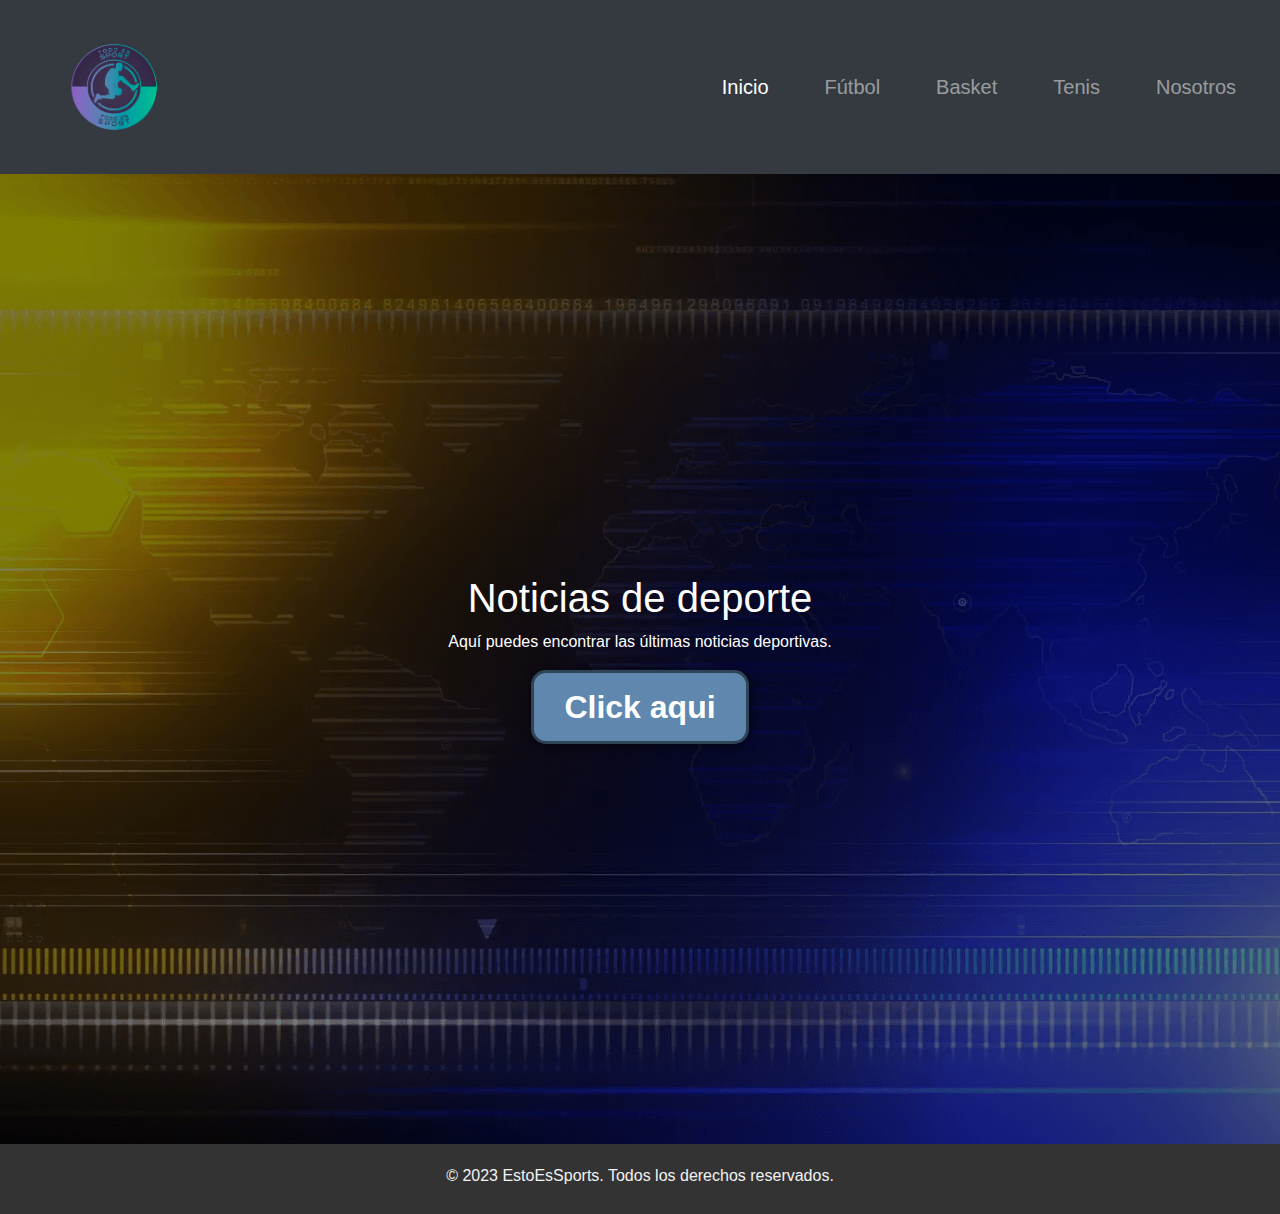
<file: index.html>
<!DOCTYPE html>
<html>
<head>
  <meta name="viewport" content="width=device-width, initial-scale=1.0">
  <meta charset="UTF-8">
  <meta http-equiv="X-UA-Compatible" content="IE=edge">
  <title>TodoEsSport</title>
  <link rel="stylesheet" href="https://maxcdn.bootstrapcdn.com/bootstrap/4.5.2/css/bootstrap.min.css">
  <link rel="stylesheet" href="/css/style.css">
  <link rel="preconnect" href="https://fonts.googleapis.com">
  <link rel="Icon" href="/images/Logo.png">
  <script src="https://cdnjs.cloudflare.com/ajax/libs/jquery/3.5.1/jquery.min.js"></script>
  <script src="https://maxcdn.bootstrapcdn.com/bootstrap/4.5.2/js/bootstrap.min.js"></script>
</head>
<body>
  <header>
  <nav class="navbar navbar-expand-lg navbar-dark bg-dark">
    <a href="/index.html"><img src="/images/Logo.png" alt="Logo"></a>
    <button class="navbar-toggler" type="button" data-toggle="collapse" data-target="#navbarNav" aria-controls="navbarNav" aria-expanded="false" aria-label="Toggle navigation">
      <span class="navbar-toggler-icon"></span>
    </button>
    <div class="collapse navbar-collapse" id="navbarNav">
      <ul class="navbar-nav ml-auto">
        <li class="nav-item active">
          <a class="nav-link" href="/index.html">Inicio</a>
        </li>
        <li class="nav-item">
          <a class="nav-link" href="/pages/futbol.html">Fútbol</a>
        </li>
        <li class="nav-item">
          <a class="nav-link" href="/pages/basket.html">Basket</a>
        </li>
        <li class="nav-item">
          <a class="nav-link" href="/pages/tenis.html">Tenis</a>
        </li>
        <li class="nav-item">
          <a class="nav-link" href="/pages/nosotros.html">Nosotros</a>
        </li>
      </ul>
    </div>
  </nav>
</header>
  <div class="container-xxl">
    <h1>Noticias de deporte</h1>
    <p>Aquí puedes encontrar las últimas noticias deportivas.</p>
    <a href="/pages/futbol.html"><button>Click aqui</button></a>
  </div>

  <footer>
    <div class="cfooter">
      <p>&copy; 2023 EstoEsSports. Todos los derechos reservados.</p>
    </div>
  </footer>

</body>
</html>
</file>
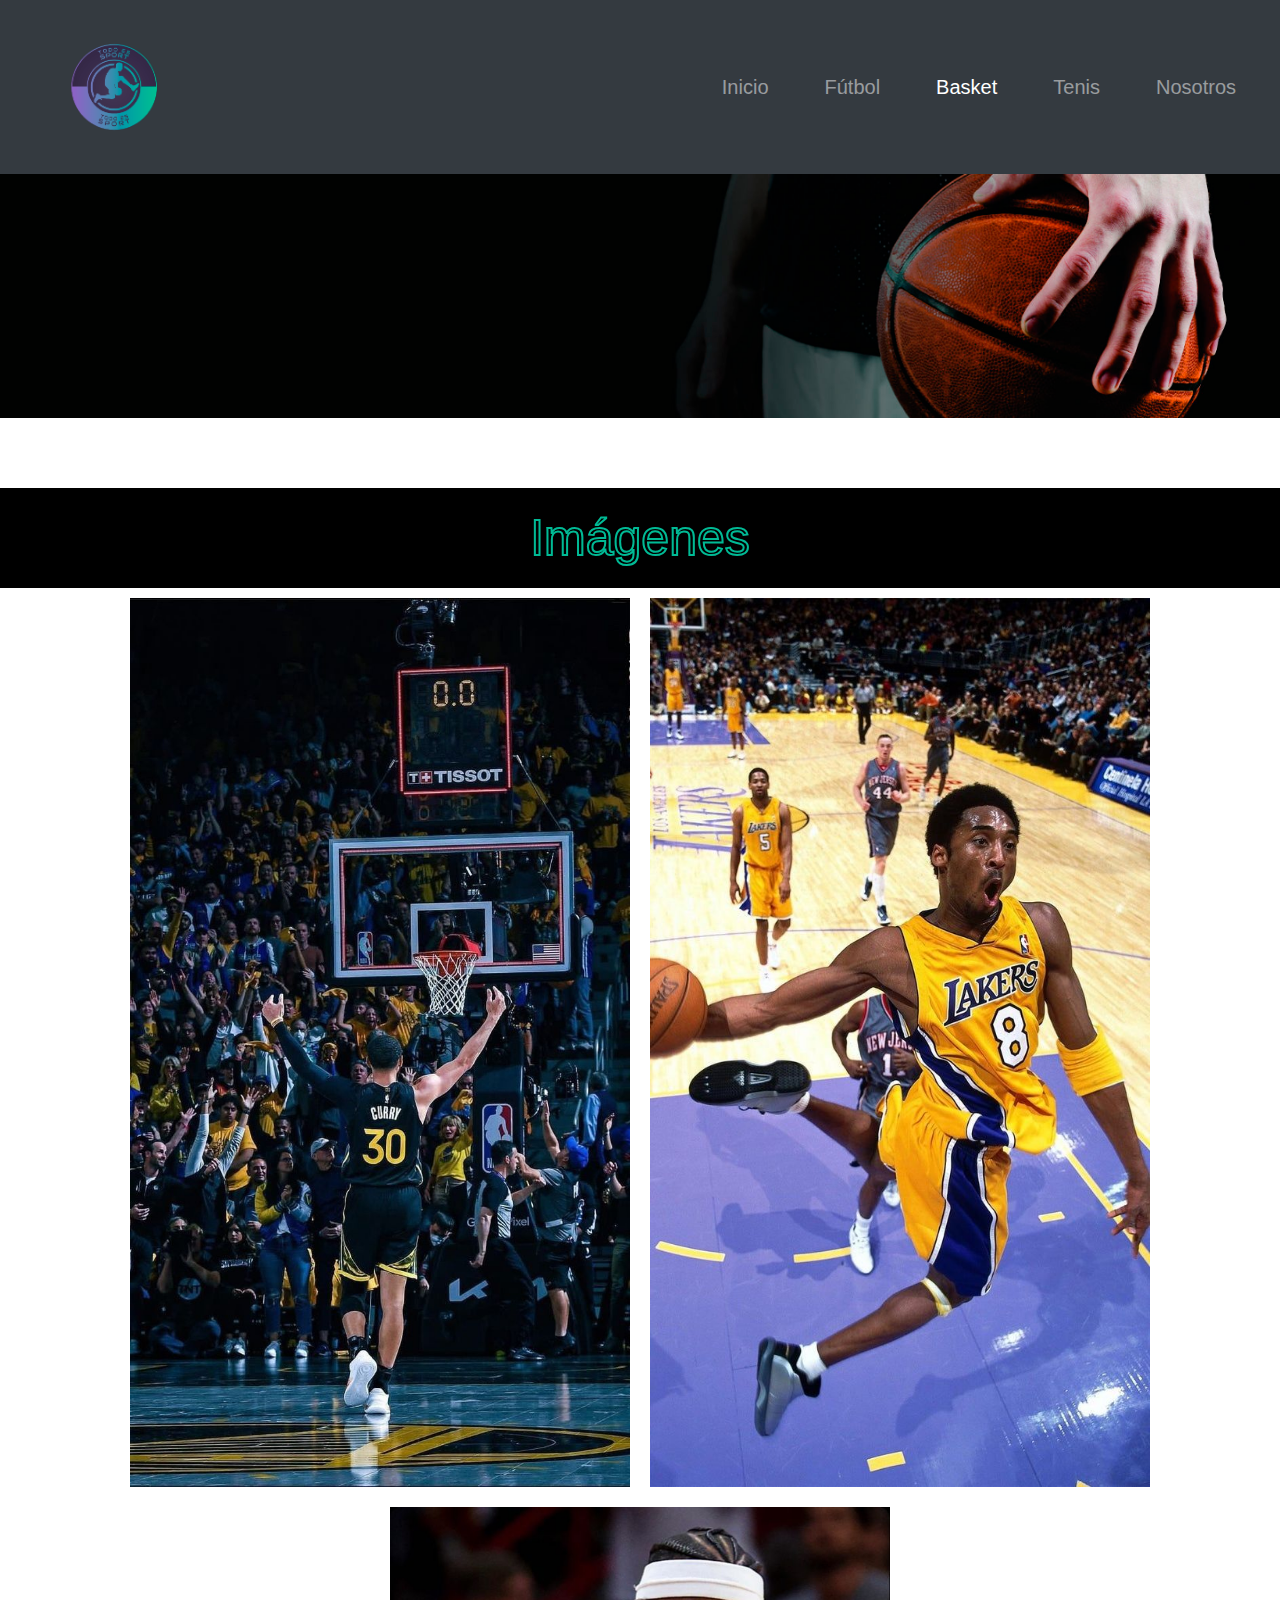
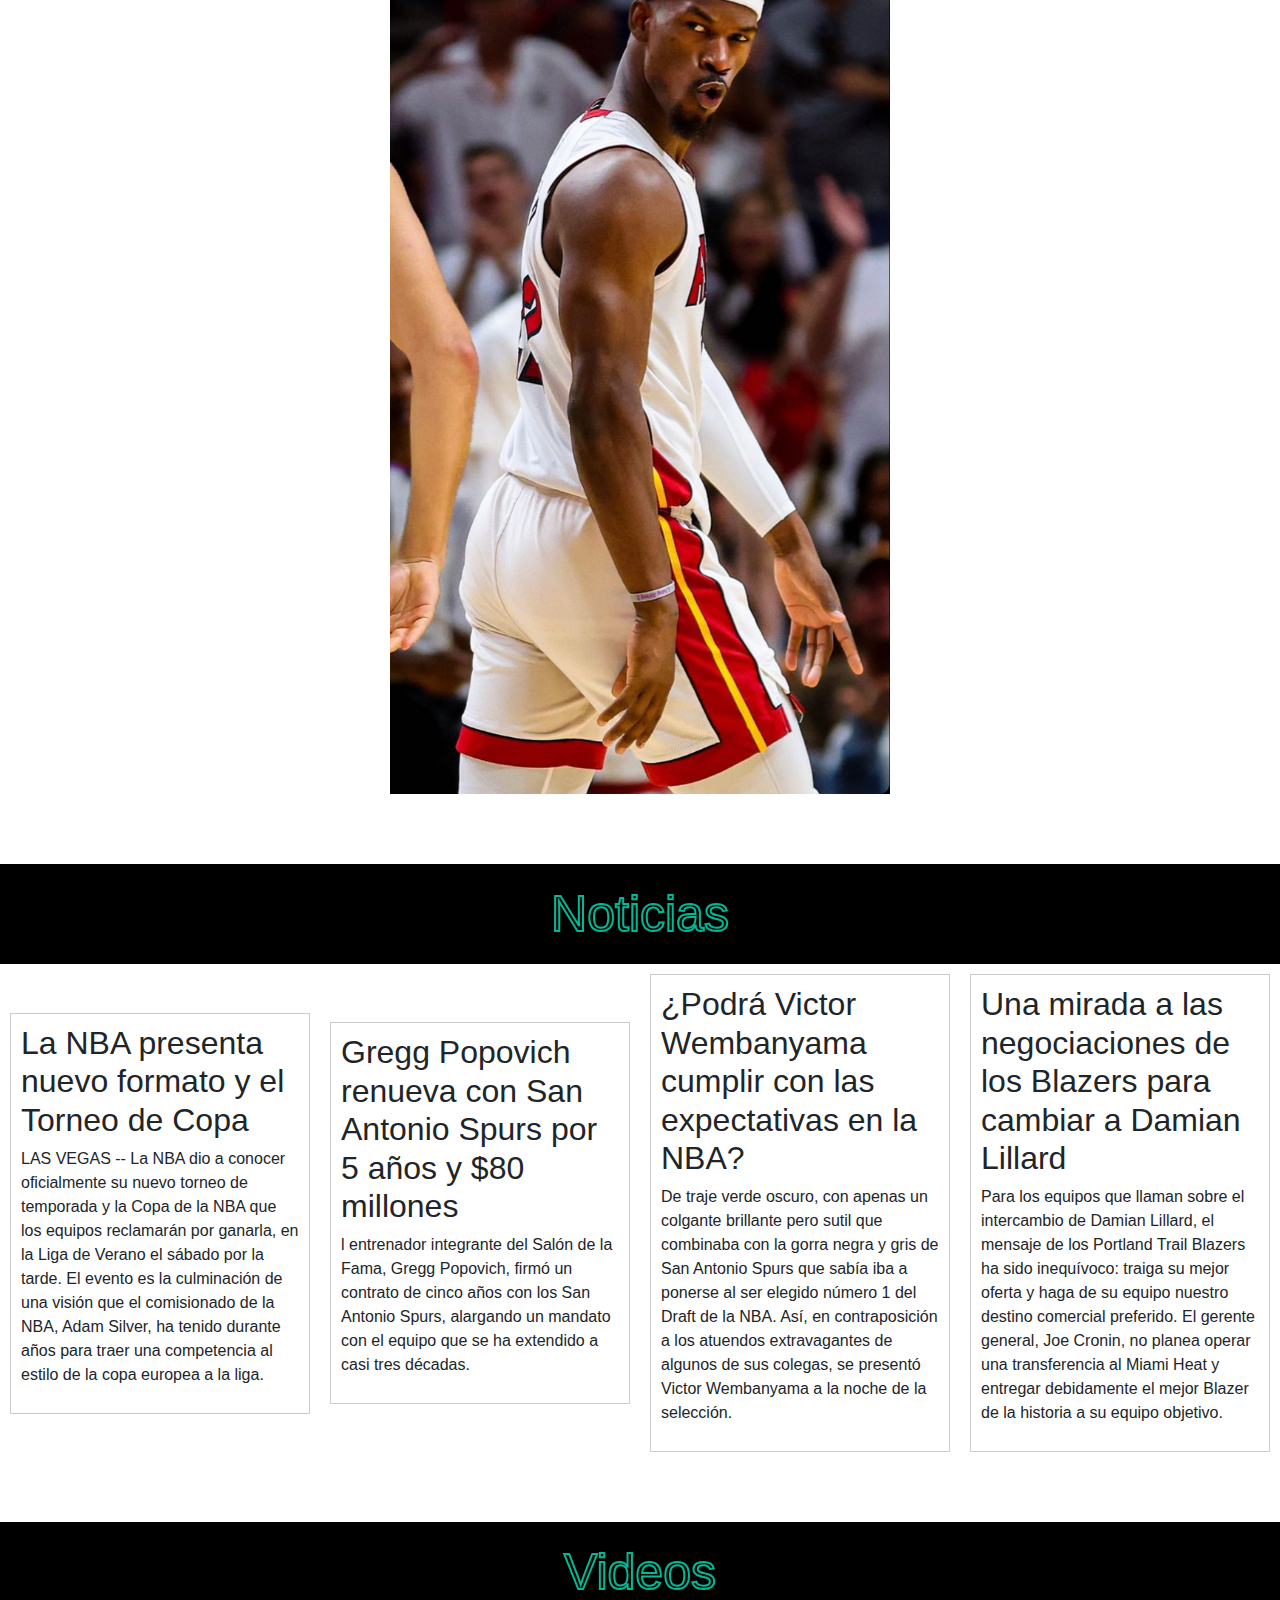
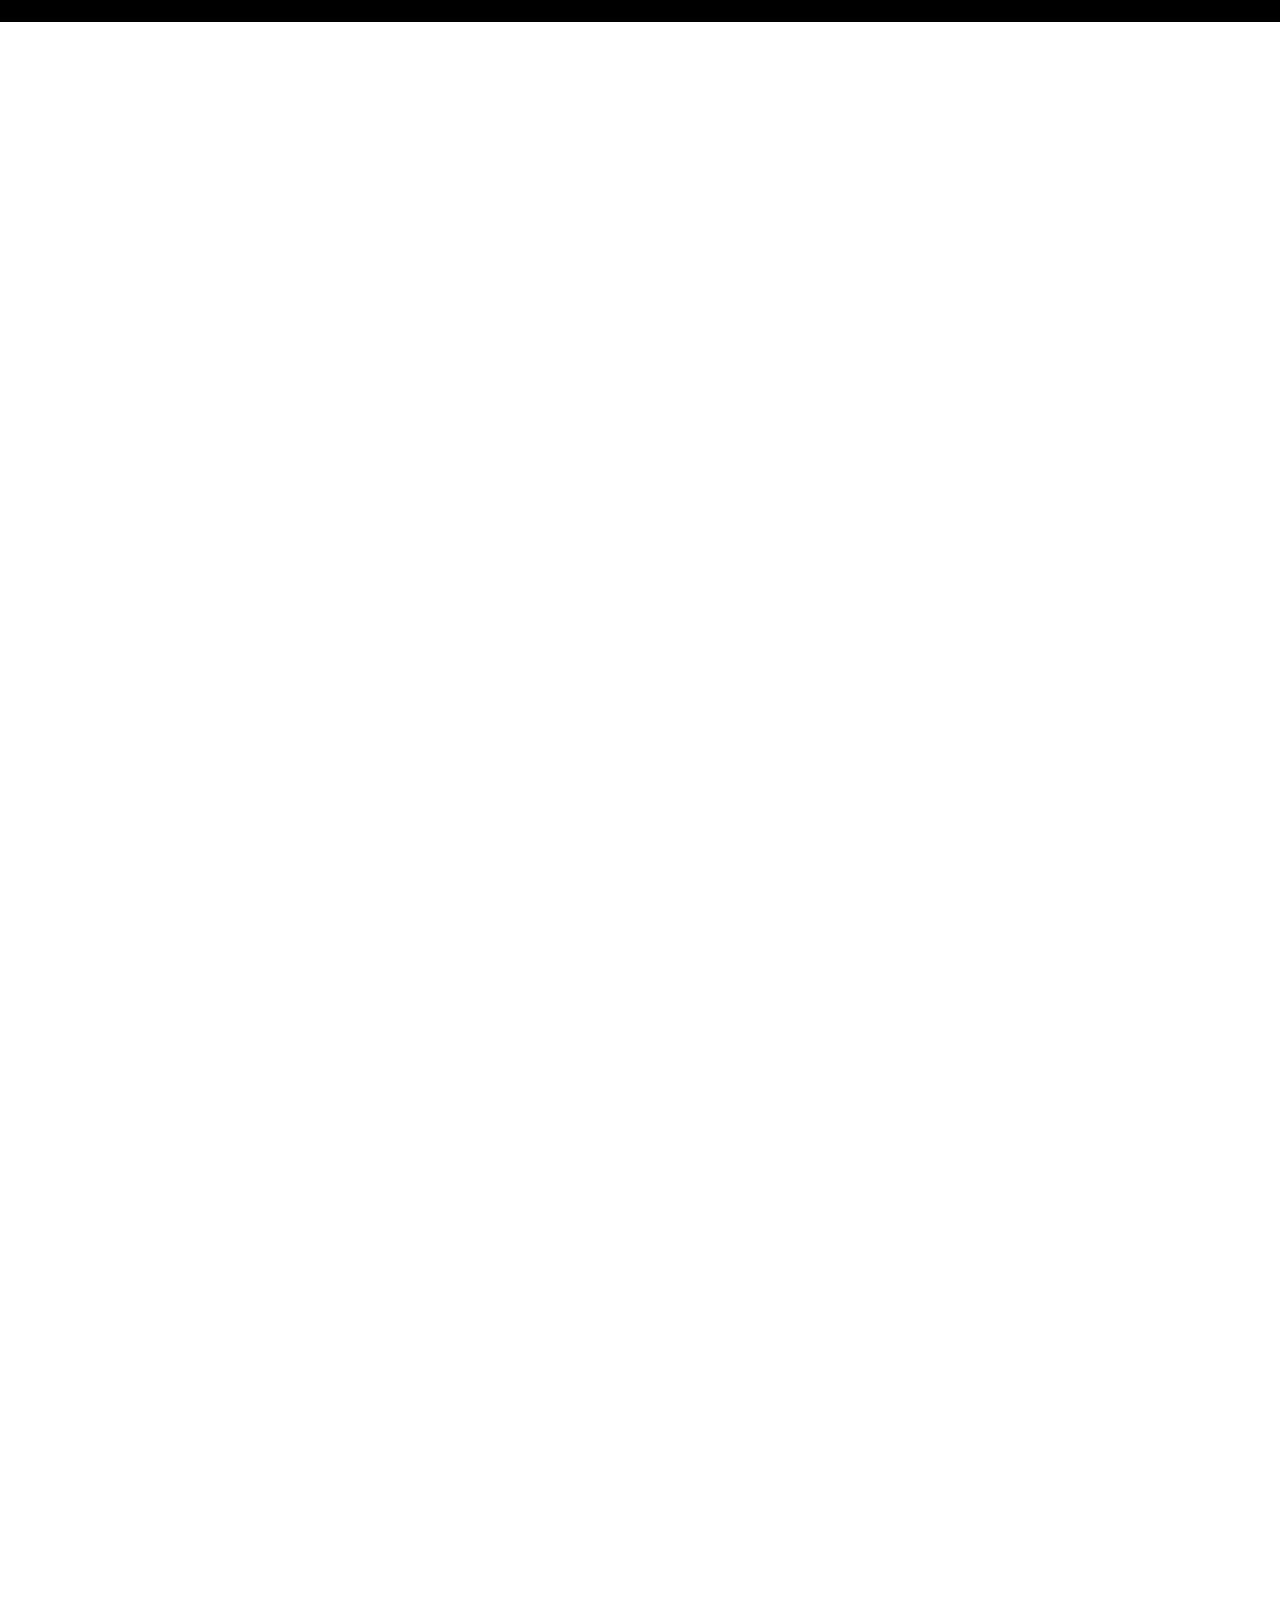
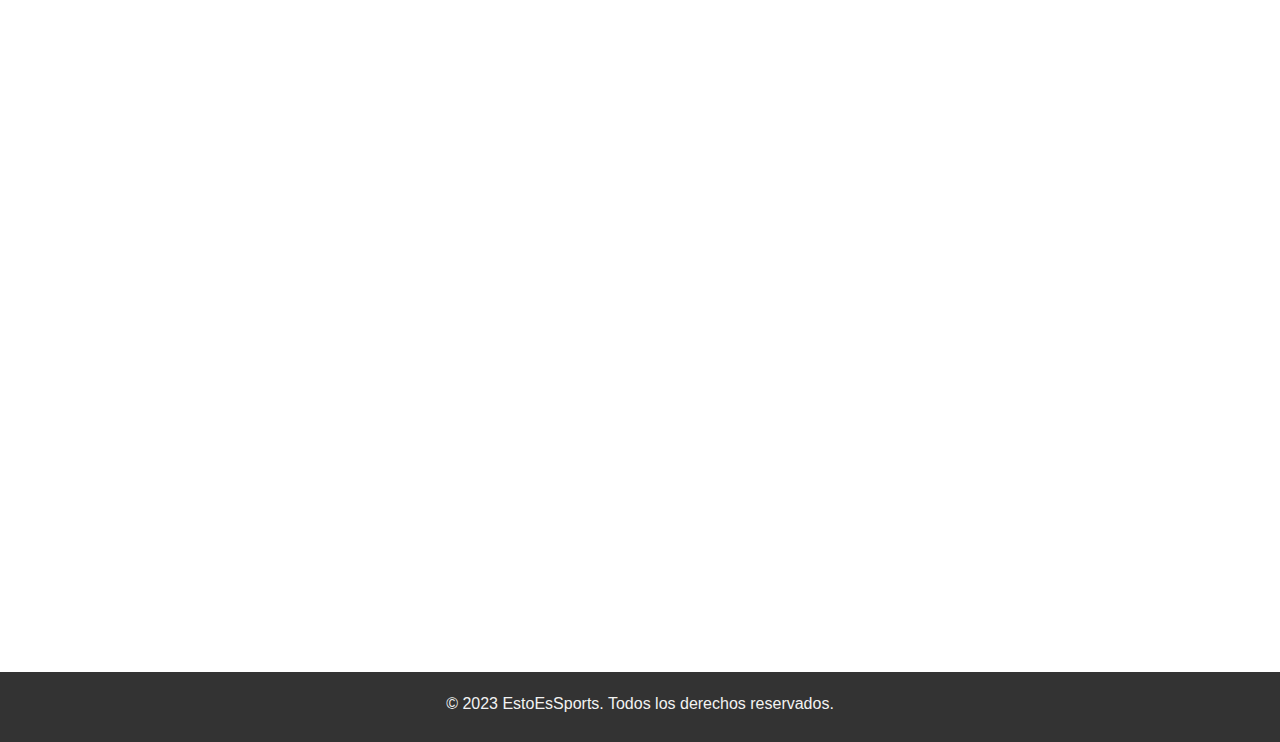
<file: pages/basket.html>
<!DOCTYPE html>
<html>
<head>
  <meta name="viewport" content="width=device-width, initial-scale=1.0">
  <meta charset="UTF-8">
  <meta http-equiv="X-UA-Compatible" content="IE=edge">
  <title>TodoEsSport</title>
  <link rel="stylesheet" href="https://maxcdn.bootstrapcdn.com/bootstrap/4.5.2/css/bootstrap.min.css">
  <link rel="stylesheet" href="/css/style.css">
  <link rel="preconnect" href="https://fonts.googleapis.com">
  <link rel="Icon" href="/images/Logo.png">
  <script src="https://cdnjs.cloudflare.com/ajax/libs/jquery/3.5.1/jquery.min.js"></script>
  <script src="https://maxcdn.bootstrapcdn.com/bootstrap/4.5.2/js/bootstrap.min.js"></script>
</head>
<body>
  <header></header>
  <nav class="navbar navbar-expand-lg navbar-dark bg-dark">
    <a href="/index.html"><img src="/images/Logo.png" alt="Logo"></a>
    <button class="navbar-toggler" type="button" data-toggle="collapse" data-target="#navbarNav" aria-controls="navbarNav" aria-expanded="false" aria-label="Toggle navigation">
      <span class="navbar-toggler-icon"></span>
    </button>
    <div class="collapse navbar-collapse" id="navbarNav">
      <ul class="navbar-nav ml-auto">
        <li class="nav-item">
          <a class="nav-link" href="/index.html">Inicio</a>
        </li>
        <li class="nav-item">
          <a class="nav-link" href="/pages/futbol.html">Fútbol</a>
        </li>
        <li class="nav-item active">
          <a class="nav-link" href="/pages/basket.html">Basket</a>
        </li>
        <li class="nav-item">
          <a class="nav-link" href="/pages/tenis.html">Tenis</a>
        </li>
        <li class="nav-item">
          <a class="nav-link" href="/pages/nosotros.html">Nosotros</a>
        </li>
      </ul>
    </div>
  </nav>
</header>

<div class="basketbackground">
    <img src="/images/FondoBasket.png" alt="basketbackground">
</div>

  <section class="section">
    <h1 class="basketh2">Imágenes</h1>

    <div class="section-item">

      <div class="imagebasquet">
          <img src="/images/Curry.jpeg" alt="Imagen 1">
          <div class="titulobasket"><h1>Stephen Curry</h1></div>

        </div>

        <div class="imagebasquet">
          <img src="/images/koby.jpeg" alt="Imagen 2">
          <div class="titulobasket"><h1>Kobe Bryant</h1></div>

        </div>

        <div class="imagebasquet">  
          <img src="/images/jimmy.jpeg" alt="Imagen 3">
          <div class="titulobasket"><h1>Jimmy Butler</h1></div>

        </div>

    </div>
  </section>

  <section class="section">
    <h1 class="basketh2">Noticias</h1>
    <div class="section-item">
      <div class="news-article">
        <h2>La NBA presenta nuevo formato y el Torneo de Copa</h2>
        <p>LAS VEGAS -- La NBA dio a conocer oficialmente su nuevo torneo de temporada y la Copa de la NBA que los equipos reclamarán por ganarla, en la Liga de Verano el sábado por la tarde. El evento es la culminación de una visión que el comisionado de la NBA, Adam Silver, ha tenido durante años para traer una competencia al estilo de la copa europea a la liga.</p>
      </div>
      <div class="news-article">
        <h2>Gregg Popovich renueva con San Antonio Spurs por 5 años y $80 millones</h2>
        <p>l entrenador integrante del Salón de la Fama, Gregg Popovich, firmó un contrato de cinco años con los San Antonio Spurs, alargando un mandato con el equipo que se ha extendido a casi tres décadas.</p>
      </div>
      <div class="news-article">
        <h2>¿Podrá Victor Wembanyama cumplir con las expectativas en la NBA?</h2>
        <p>De traje verde oscuro, con apenas un colgante brillante pero sutil que combinaba con la gorra negra y gris de San Antonio Spurs que sabía iba a ponerse al ser elegido número 1 del Draft de la NBA. Así, en contraposición a los atuendos extravagantes de algunos de sus colegas, se presentó Victor Wembanyama a la noche de la selección.</p>
      </div>
      <div class="news-article">
        <h2>Una mirada a las negociaciones de los Blazers para cambiar a Damian Lillard</h2>
        <p>Para los equipos que llaman sobre el intercambio de Damian Lillard, el mensaje de los Portland Trail Blazers ha sido inequívoco: traiga su mejor oferta y haga de su equipo nuestro destino comercial preferido. El gerente general, Joe Cronin, no planea operar una transferencia al Miami Heat y entregar debidamente el mejor Blazer de la historia a su equipo objetivo.</p>
      </div>
    </div>
  </section>

  <section class="section">
    <h1 class="basketh2">Videos</h1>
    <div class="section-item">
      <div class="video-container">
        <iframe width="560" height="315" src="https://www.youtube.com/embed/BFOk4d6-REU?autoplay=1&cotrols=0" title="YouTube video player" frameborder="0" 
        allow="accelerometer; autoplay; clipboard-write; encrypted-media; gyroscope; picture-in-picture; web-share" allowfullscreen></iframe>
      </div>
      <div class="video-container">
        <iframe width="560" height="315" src="https://www.youtube.com/embed/5JNr1O8QCZI" title="YouTube video player" frameborder="0" 
        allow="accelerometer; autoplay; clipboard-write; encrypted-media; gyroscope; picture-in-picture; web-share" allowfullscreen></iframe>
      </div>
      <div class="video-container">
        <iframe width="560" height="315" src="https://www.youtube.com/embed/Hgade7_mjHc" title="YouTube video player" frameborder="0" 
        allow="accelerometer; autoplay; clipboard-write; encrypted-media; gyroscope; picture-in-picture; web-share" allowfullscreen></iframe>
      </div>
    </div>
  </section>

<footer>
  <div class="cfooter">
    <p>&copy; 2023 EstoEsSports. Todos los derechos reservados.</p>
  </div>
</footer>
  
</body>
</html>
</file>
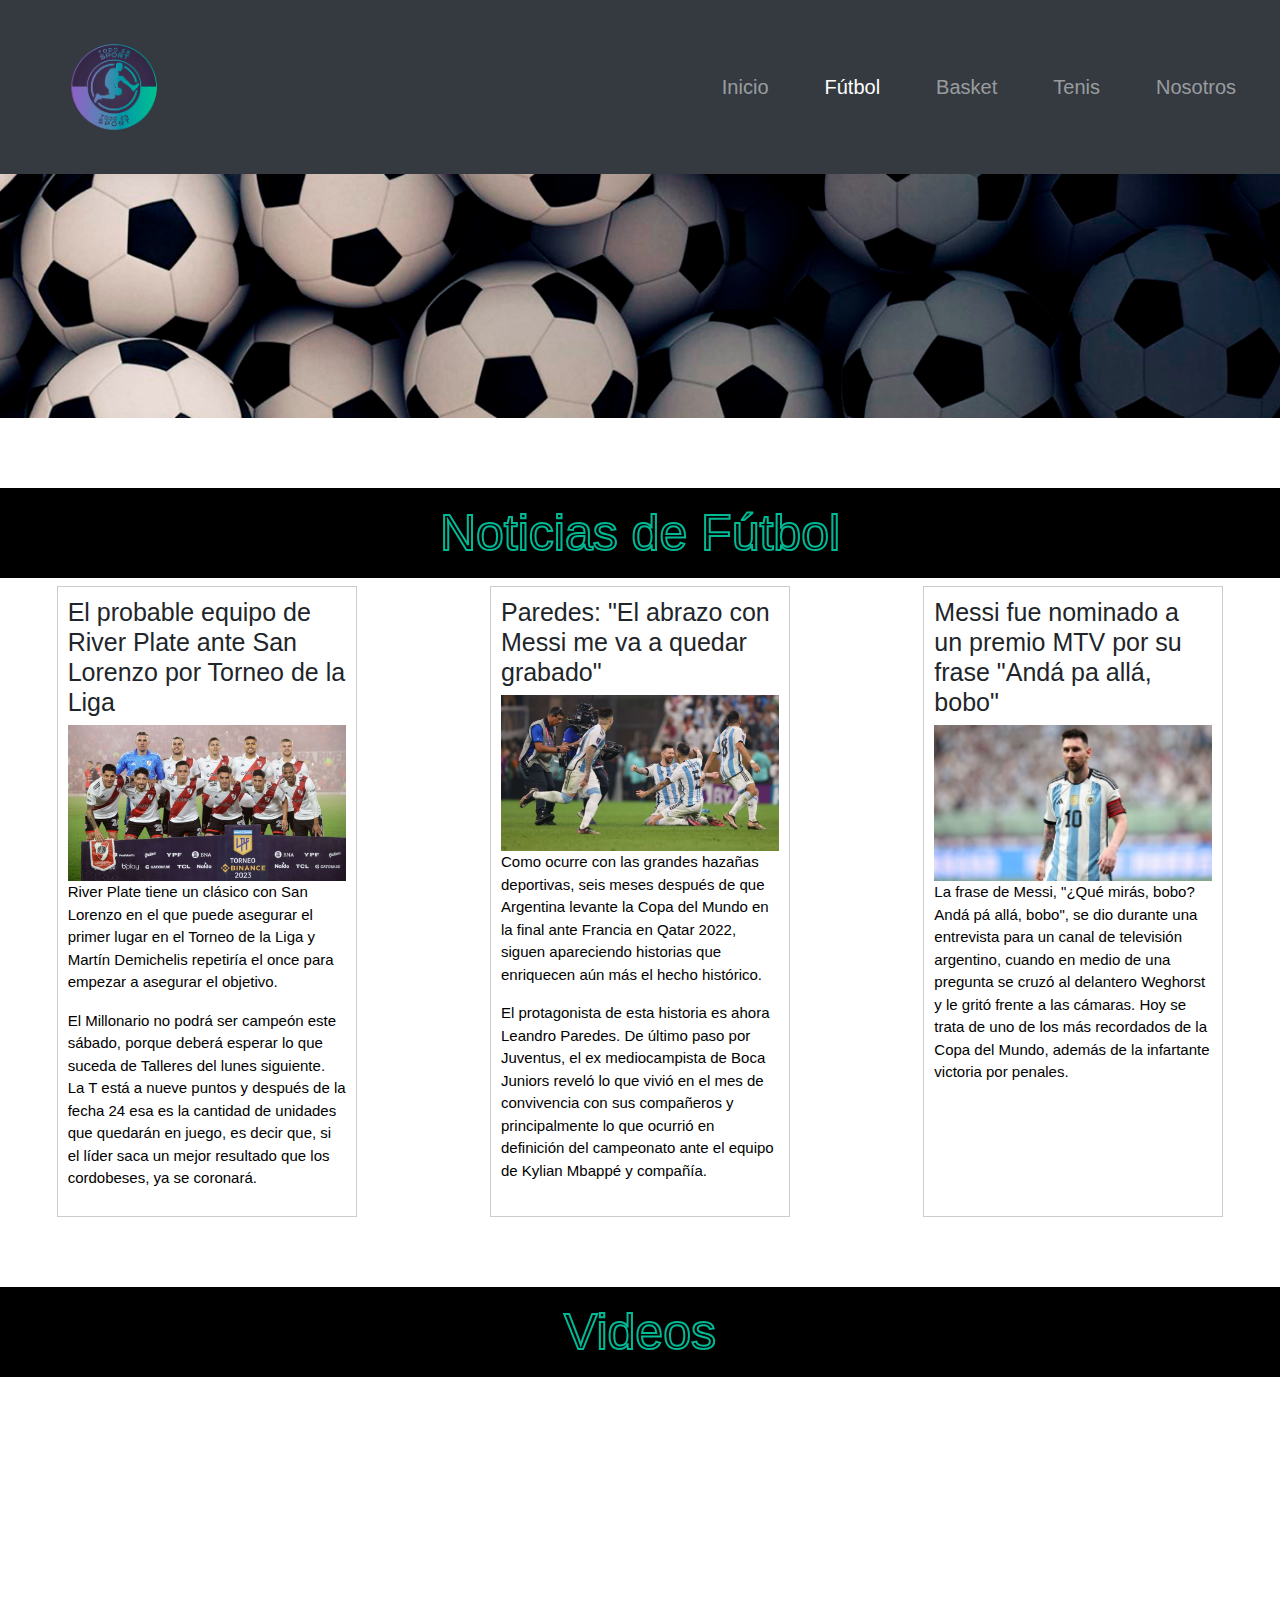
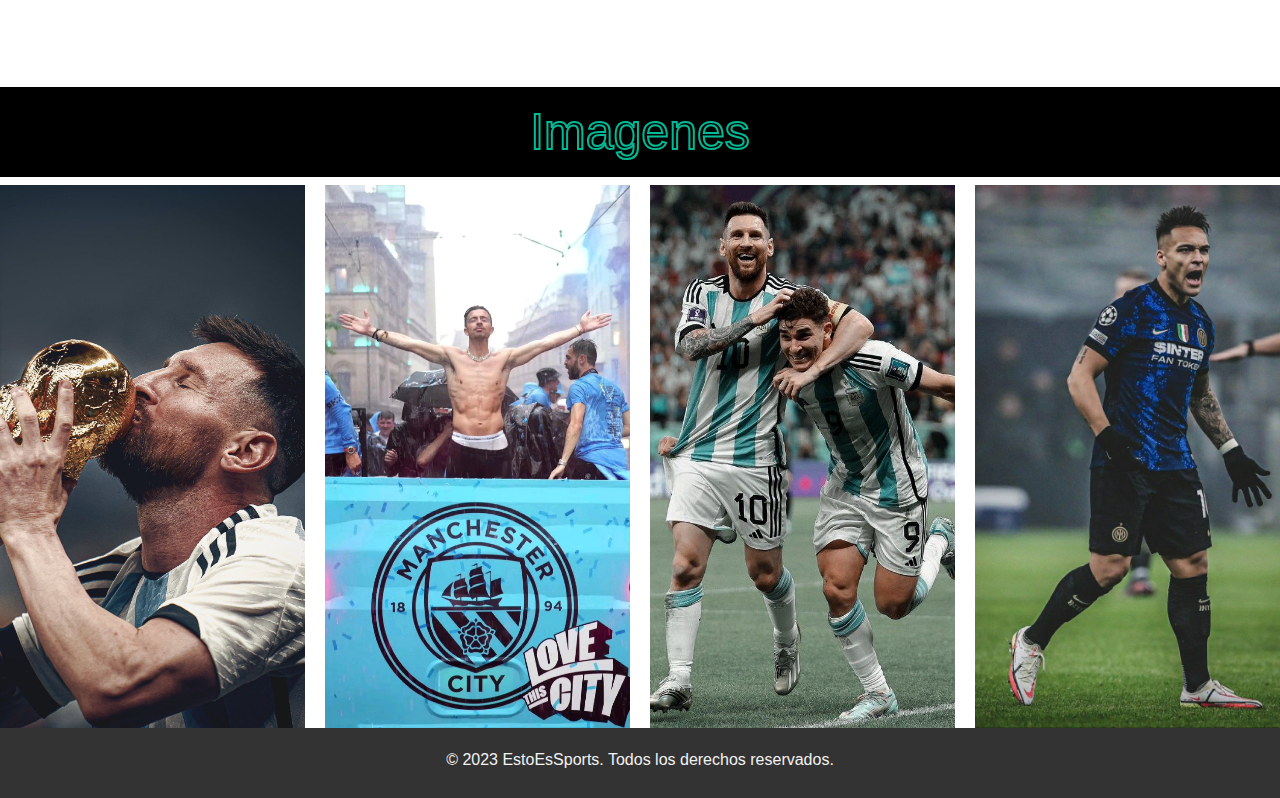
<file: pages/futbol.html>
<!DOCTYPE html>
<html>
<head>
  <meta name="viewport" content="width=device-width, initial-scale=1.0">
  <meta charset="UTF-8">
  <meta http-equiv="X-UA-Compatible" content="IE=edge">
  <title>TodoEsSport</title>
  <link rel="stylesheet" href="https://maxcdn.bootstrapcdn.com/bootstrap/4.5.2/css/bootstrap.min.css">
  <link rel="stylesheet" href="/css/style.css">
  <link rel="preconnect" href="https://fonts.googleapis.com">
  <link rel="Icon" href="/images/Logo.png">
  <script src="https://cdnjs.cloudflare.com/ajax/libs/jquery/3.5.1/jquery.min.js"></script>
  <script src="https://maxcdn.bootstrapcdn.com/bootstrap/4.5.2/js/bootstrap.min.js"></script>
</head>
<body>
  <header>
  <nav class="navbar navbar-expand-lg navbar-dark bg-dark">
    <a href="/index.html"><img src="/images/Logo.png" alt="Logo"></a>
    <button class="navbar-toggler" type="button" data-toggle="collapse" data-target="#navbarNav" aria-controls="navbarNav" aria-expanded="false" aria-label="Toggle navigation">
      <span class="navbar-toggler-icon"></span>
    </button>
    <div class="collapse navbar-collapse" id="navbarNav">
      <ul class="navbar-nav ml-auto">
        <li class="nav-item">
          <a class="nav-link" href="/index.html">Inicio</a>
        </li>
        <li class="nav-item active">
          <a class="nav-link" href="/pages/futbol.html">Fútbol</a>
        </li>
        <li class="nav-item">
          <a class="nav-link" href="/pages/basket.html">Basket</a>
        </li>
        <li class="nav-item">
          <a class="nav-link" href="/pages/tenis.html">Tenis</a>
        </li>
        <li class="nav-item">
          <a class="nav-link" href="/pages/nosotros.html">Nosotros</a>
        </li>
      </ul>
    </div>
  </nav>
  </header>

      <div class="futbolbackground">
        <img src="/images/fonfofutbol.png" alt="futbolbackground">
      </div>
        <h1 class="futbolh1">Noticias de Fútbol</h1>

        <section class="news-section">
          <article class="news-article">
            <h2>El probable equipo de River Plate ante San Lorenzo por Torneo de la Liga</h2>
            <img src="/images/noticiafutbol-1.jpeg" alt="Imagen 1">
            <p>River Plate tiene un clásico con San Lorenzo en el que puede asegurar el primer lugar en el Torneo de la Liga y Martín Demichelis repetiría el once para empezar a asegurar el objetivo.</p>
            <p>El Millonario no podrá ser campeón este sábado, porque deberá esperar lo que suceda de Talleres del lunes siguiente. La T está a nueve puntos y después de la fecha 24 esa es la cantidad de unidades que quedarán en juego, es decir que, si el líder saca un mejor resultado que los cordobeses, ya se coronará.</p>
          </article>
      
          <article class="news-article">
            <h2>Paredes: "El abrazo con Messi me va a quedar grabado"</h2>
            <img src="/images/noticiafutbol-2.jpeg" alt="Imagen 2">
            <p>Como ocurre con las grandes hazañas deportivas, seis meses después de que Argentina levante la Copa del Mundo en la final ante Francia en Qatar 2022, siguen apareciendo historias que enriquecen aún más el hecho histórico.</p>
            <p>El protagonista de esta historia es ahora Leandro Paredes. De último paso por Juventus, el ex mediocampista de Boca Juniors reveló lo que vivió en el mes de convivencia con sus compañeros y principalmente lo que ocurrió en definición del campeonato ante el equipo de Kylian Mbappé y compañía.</p>
          </article>
      
          <article class="news-article">
            <h2>Messi fue nominado a un premio MTV por su frase "Andá pa allá, bobo"</h2>
            <img src="/images/noticiafutbol-3.jpeg" alt="Imagen 3">
            <p>La frase de Messi, "¿Qué mirás, bobo? Andá pá allá, bobo", se dio durante una entrevista para un canal de televisión argentino, cuando en medio de una pregunta se cruzó al delantero Weghorst y le gritó frente a las cámaras. Hoy se trata de uno de los más recordados de la Copa del Mundo, además de la infartante victoria por penales.</p>
          </article>
        </section>
      
        <h1 class="futbolh1">Videos</h1>

        <section class="videos-section">
          <div class="video">
            <iframe width="560" height="315" src="https://www.youtube.com/embed/RW75cGvO5xY?autoplay=1&mute=1&controls=0" title="YouTube video player" frameborder="0" 
            allow="accelerometer; autoplay; clipboard-write; encrypted-media; gyroscope; picture-in-picture; web-share" allowfullscreen></iframe>
          </div>
      
          <div class="video">
            <iframe width="560" height="315" src="https://www.youtube.com/embed/4vkbimizUYs?autoplay=1&mute=1&controls=0" title="YouTube video player" frameborder="0" 
            allow="accelerometer; autoplay; clipboard-write; encrypted-media; gyroscope; picture-in-picture; web-share" allowfullscreen></iframe>
          </div>
      
          <div class="video">
            <iframe width="560" height="315" src="https://www.youtube.com/embed/L2IByu4R22w?autoplay=1&mute=1&controls=0" title="YouTube video player" frameborder="0" 
            allow="accelerometer; autoplay; clipboard-write; encrypted-media; gyroscope; picture-in-picture; web-share" allowfullscreen></iframe>
          </div>
        </section>

        <h1 class="futbolh1">Imagenes</h1>
      
        <section class="images-section">
          <img src="/images/messi.jpeg" alt="Imagen 4">
          <img src="/images/Jack Grealish.jpeg" alt="Imagen 5">
          <img src="/images/Julian Alvarez.jpeg" alt="Imagen 6">
          <img src="/images/Lautaro Martinez.jpeg" alt="Imagen 7">
        </section>

        <footer>
          <div class="cfooter">
            <p>&copy; 2023 EstoEsSports. Todos los derechos reservados.</p>
          </div>
        </footer>
          
  </body>
</html>
</file>
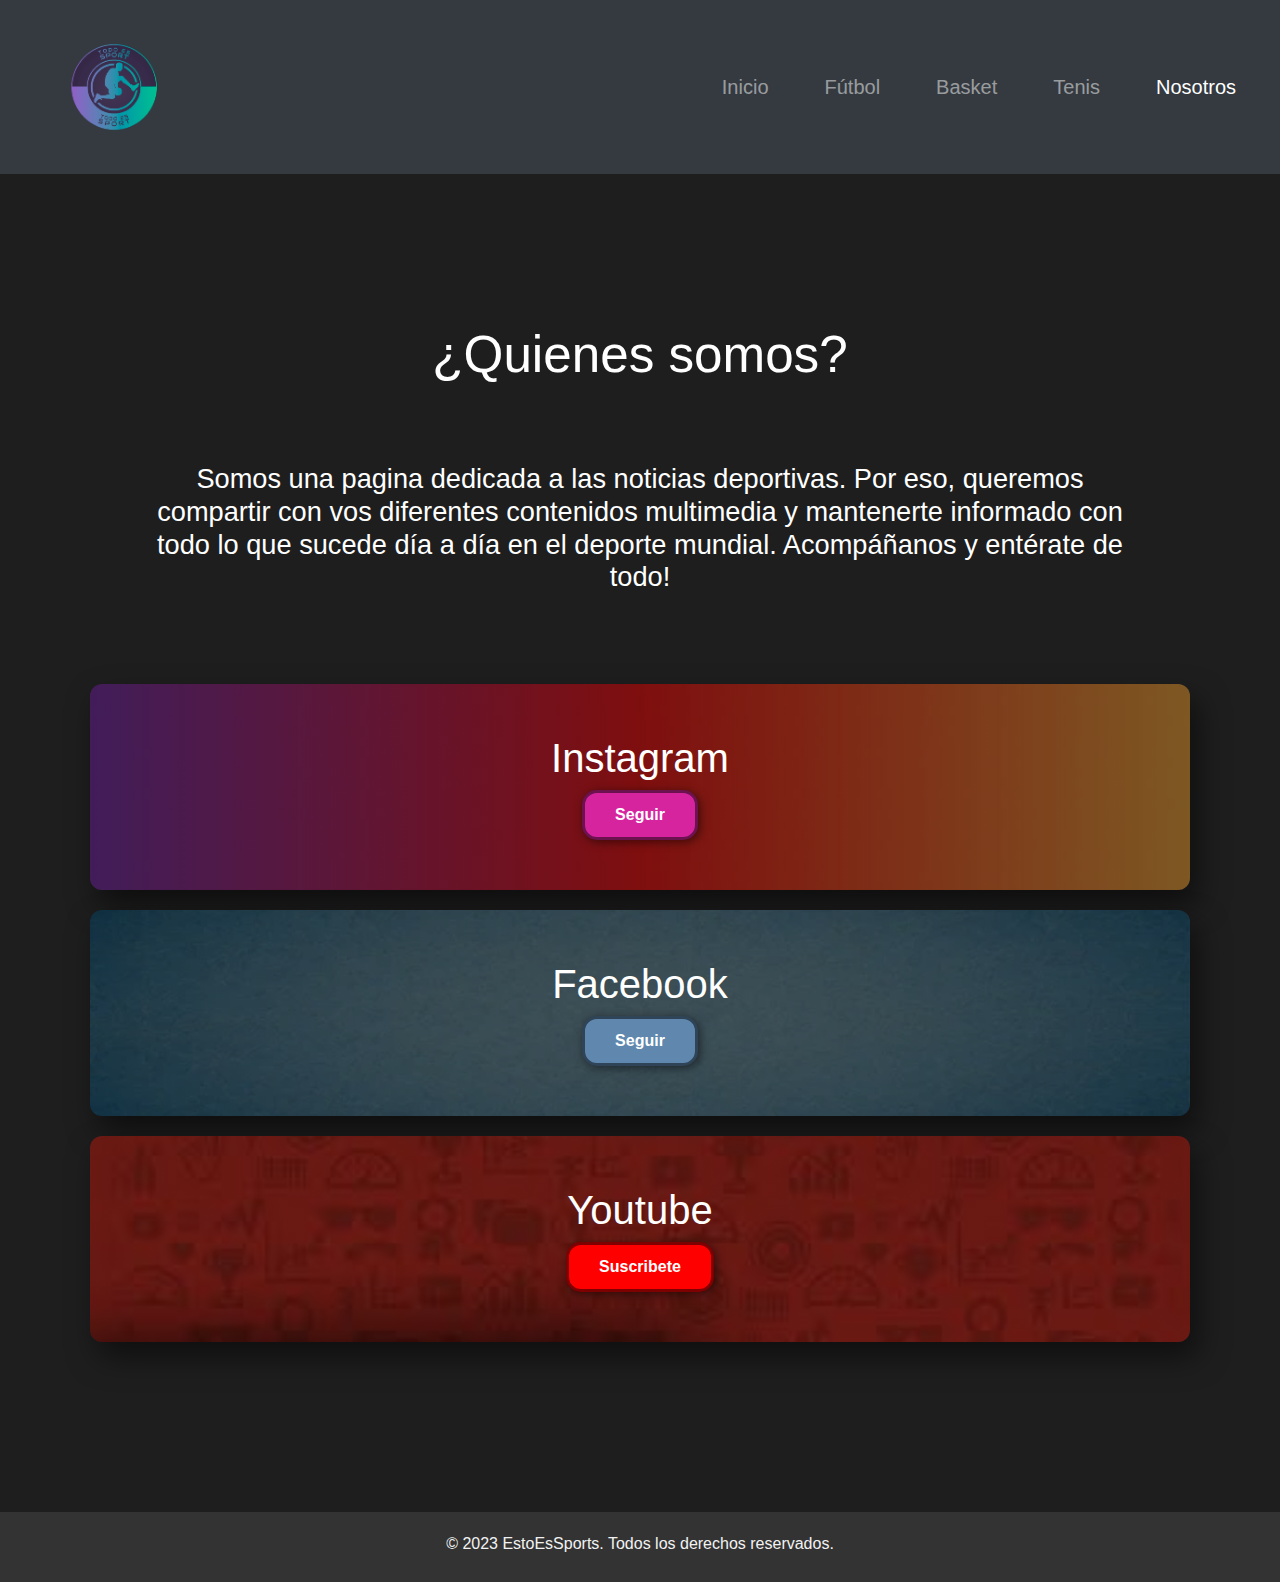
<file: pages/nosotros.html>
<!DOCTYPE html>
<html>
<head>
  <meta name="viewport" content="width=device-width, initial-scale=1.0">
  <meta charset="UTF-8">
  <meta http-equiv="X-UA-Compatible" content="IE=edge">
  <title>TodoEsSport</title>
  <link rel="stylesheet" href="https://maxcdn.bootstrapcdn.com/bootstrap/4.5.2/css/bootstrap.min.css">
  <link rel="stylesheet" href="/css/style.css">
  <link rel="preconnect" href="https://fonts.googleapis.com">
  <link rel="Icon" href="/images/Logo.png">
  <script src="https://cdnjs.cloudflare.com/ajax/libs/jquery/3.5.1/jquery.min.js"></script>
  <script src="https://maxcdn.bootstrapcdn.com/bootstrap/4.5.2/js/bootstrap.min.js"></script>
</head>
<body>
  <header></header>
  <nav class="navbar navbar-expand-lg navbar-dark bg-dark">
    <a href="/index.html"><img src="/images/Logo.png" alt="Logo"></a>
    <button class="navbar-toggler" type="button" data-toggle="collapse" data-target="#navbarNav" aria-controls="navbarNav" aria-expanded="false" aria-label="Toggle navigation">
      <span class="navbar-toggler-icon"></span>
    </button>
    <div class="collapse navbar-collapse" id="navbarNav">
      <ul class="navbar-nav ml-auto">
        <li class="nav-item">
          <a class="nav-link" href="/index.html">Inicio</a>
        </li>
        <li class="nav-item">
          <a class="nav-link" href="/pages/futbol.html">Fútbol</a>
        </li>
        <li class="nav-item">
          <a class="nav-link" href="/pages/basket.html">Basket</a>
        </li>
        <li class="nav-item">
          <a class="nav-link" href="/pages/tenis.html">Tenis</a>
        </li>
        <li class="nav-item active">
          <a class="nav-link" href="/pages/nosotros.html">Nosotros</a>
        </li>
      </ul>
    </div>
  </nav>
</header>

<section id="nosotros">
  <div class="container"> 
  <h2>¿Quienes somos?</h2>
  <h3>Somos una pagina dedicada a las noticias deportivas. Por eso, queremos compartir con vos diferentes contenidos multimedia y mantenerte informado con todo lo que sucede día a día en el deporte mundial. Acompáñanos y entérate de todo!</h3>
  <div class="nosotroscarta">
  <div class="carta">
          <h4>Instagram</h4>
          <p>Lorem ipsum dolor sit, amet consectetur adipisicing elit. Cupiditate consequuntur similique incidunt delectus unde beatae adipisci 
              velit quam illum est. Dolorum magnam blanditiis eveniet iste expedita hic facilis veritatis perspiciatis.
          </p>
          <button class="boton-insta">Seguir</button>
      </div>
       <div class="carta">
          <h4>Facebook</h4>
          <p>Lorem ipsum dolor sit, amet consectetur adipisicing elit. Cupiditate consequuntur similique incidunt delectus unde beatae adipisci 
              velit quam illum est. Dolorum magnam blanditiis eveniet iste expedita hic facilis veritatis perspiciatis.
          </p>
          <button class="boton-face">Seguir</button>
      </div>
      <div class="carta">
          <h4>Youtube</h4>
          <p>Lorem ipsum dolor sit, amet consectetur adipisicing elit. Cupiditate consequuntur similique incidunt delectus unde beatae adipisci
               velit quam illum est. Dolorum magnam blanditiis eveniet iste expedita hic facilis veritatis perspiciatis.
          </p>
          <button class="boton-you">Suscribete</button>
      </div>
  </div>
  </div>
</section>

<footer>
  <div class="cfooter">
    <p>&copy; 2023 EstoEsSports. Todos los derechos reservados.</p>
  </div>
</footer>
  
</body>
</html>
</file>
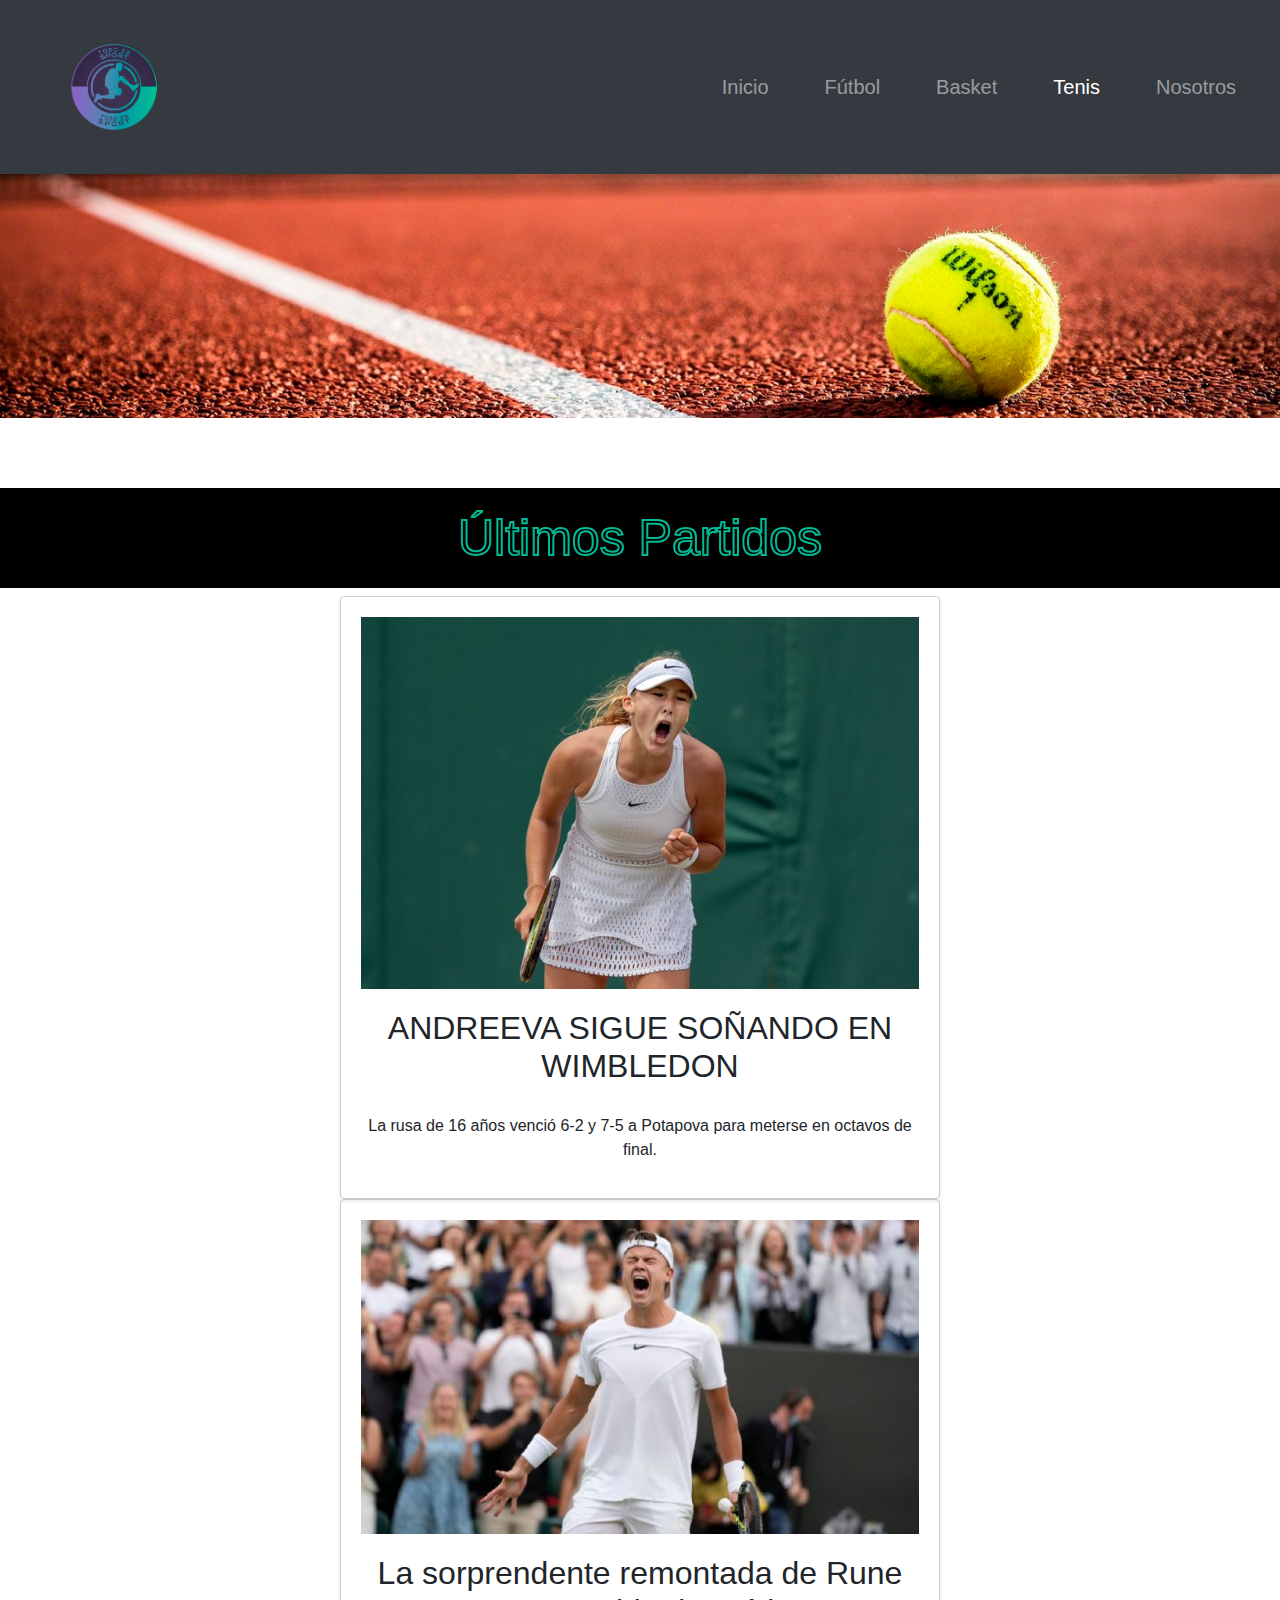
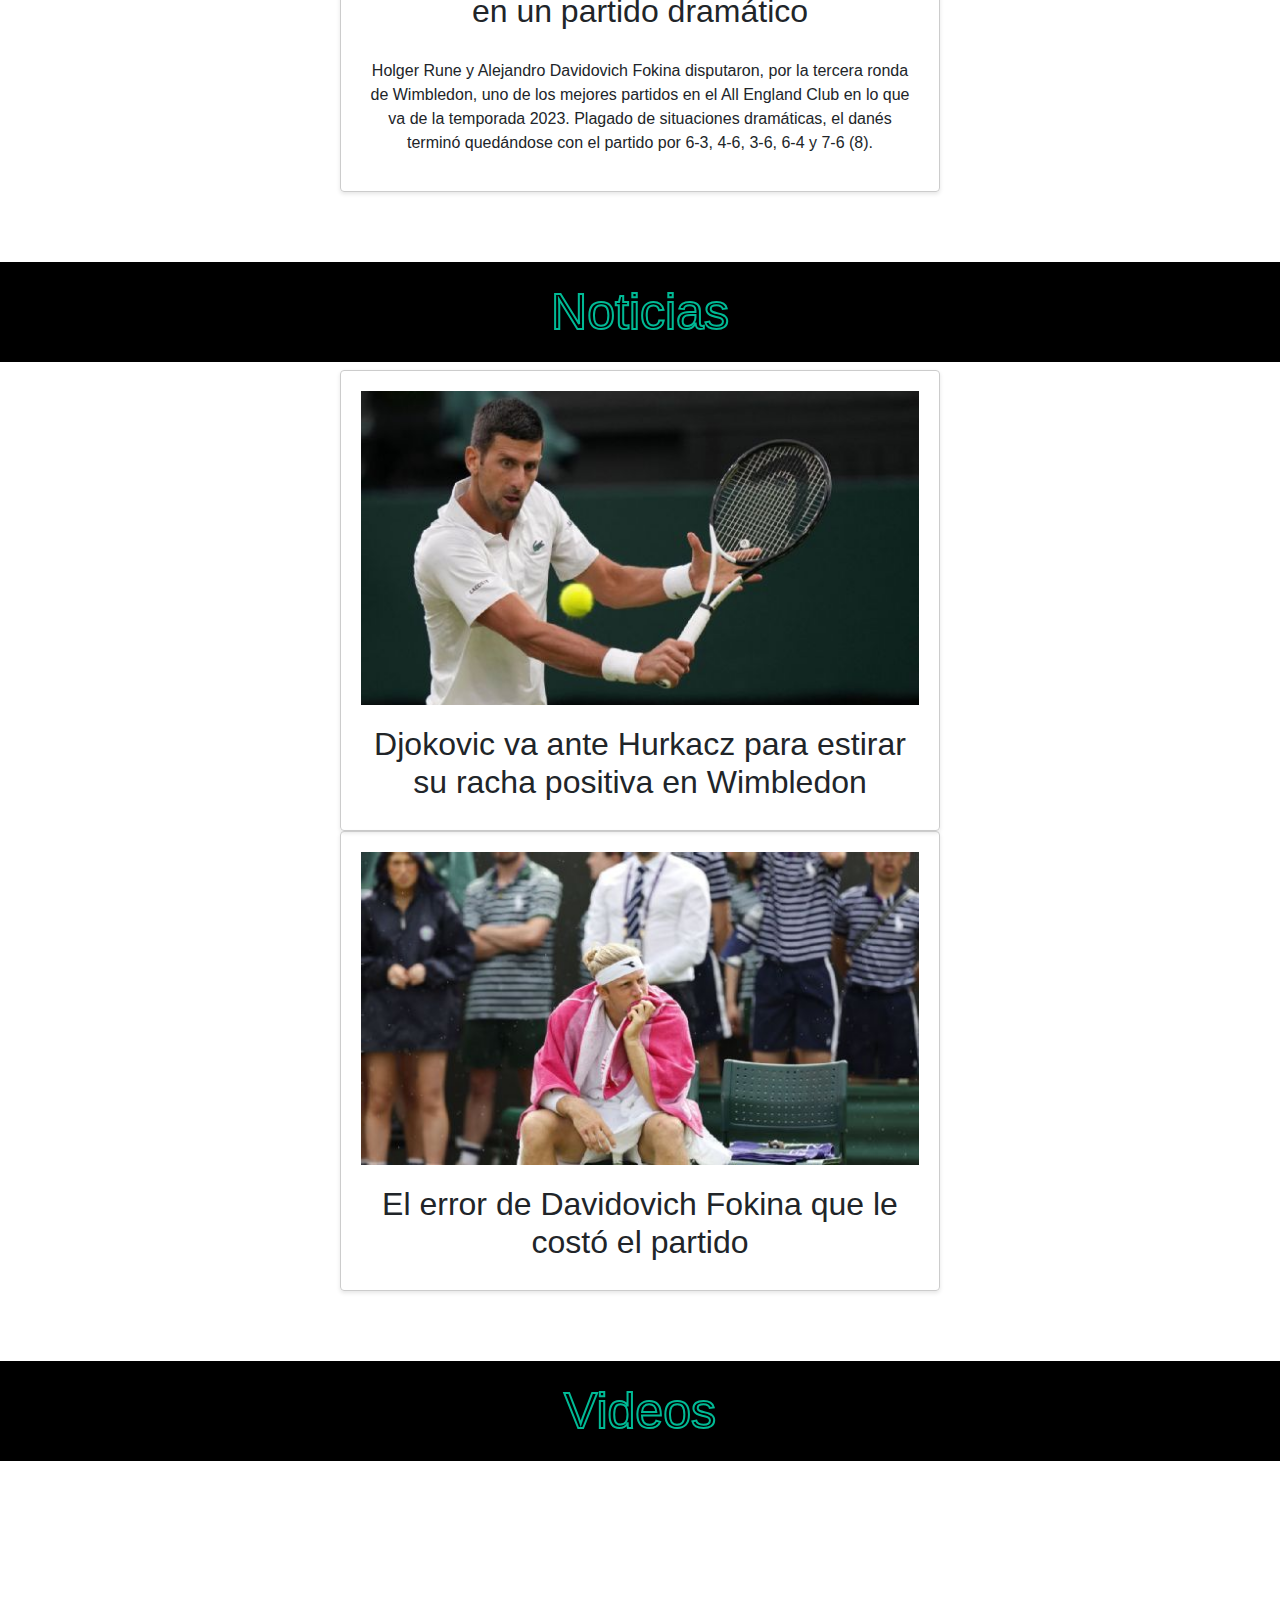
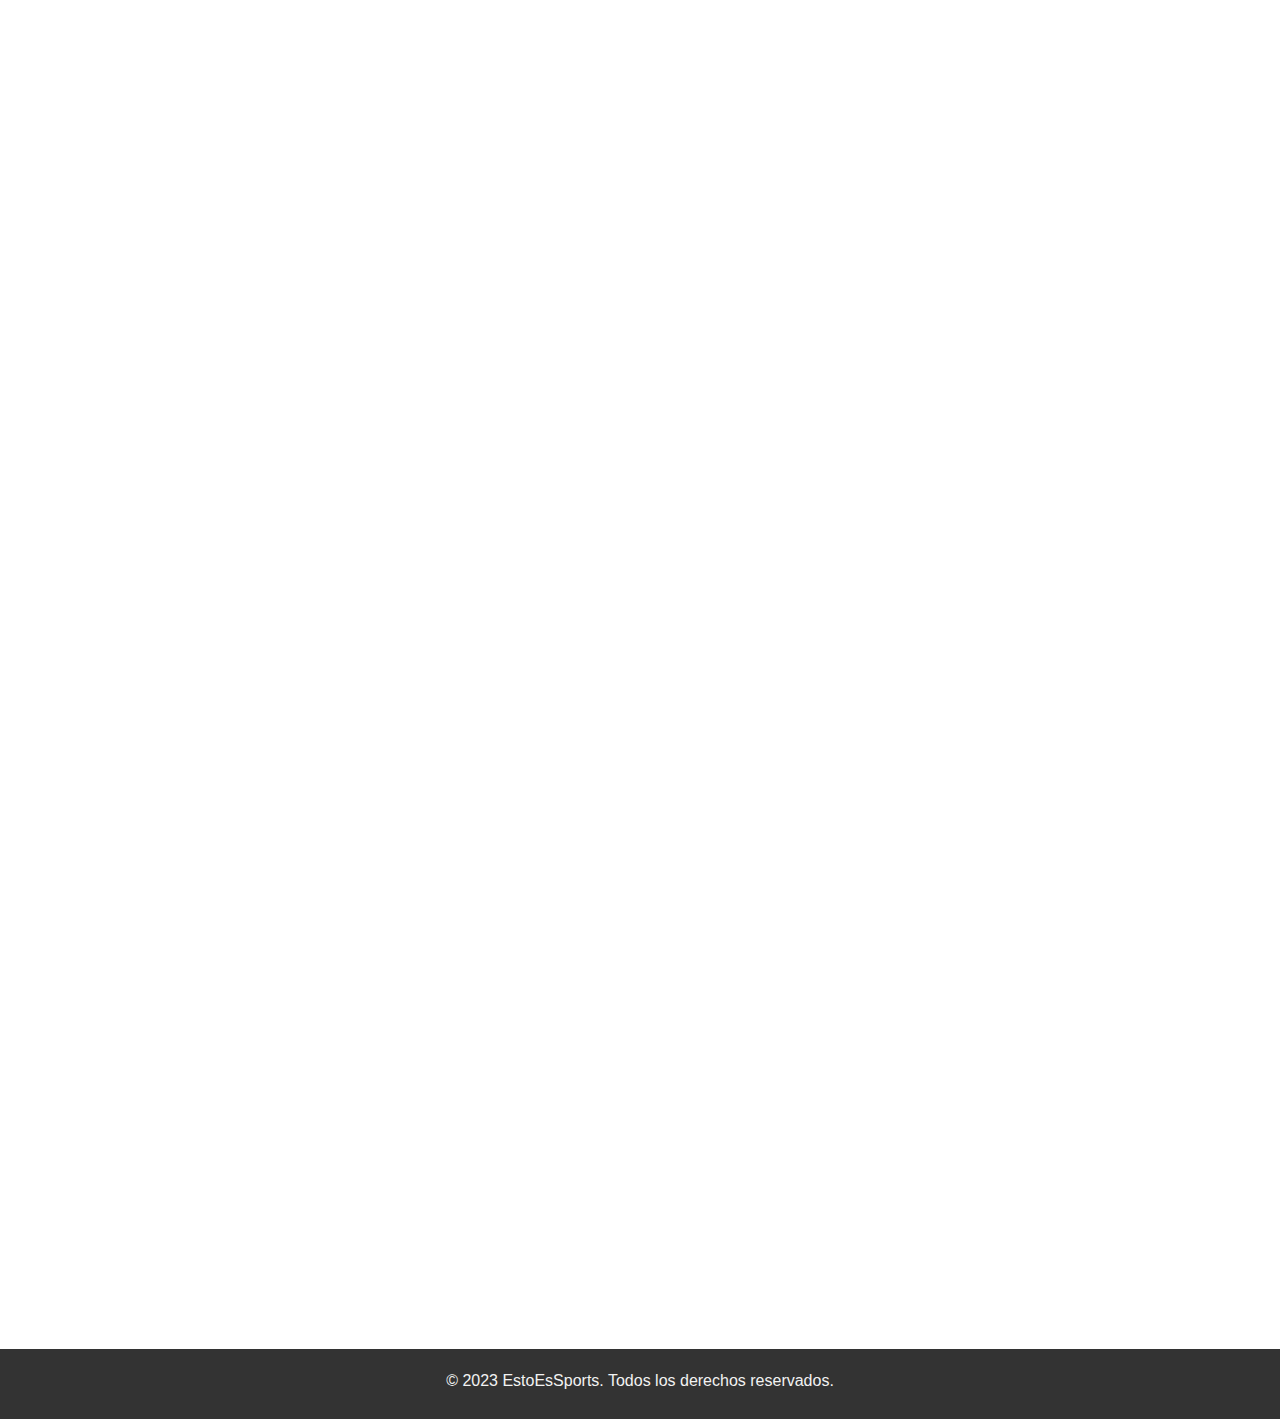
<file: pages/tenis.html>
<!DOCTYPE html>
<html>
<head>
  <meta name="viewport" content="width=device-width, initial-scale=1.0">
  <meta charset="UTF-8">
  <meta http-equiv="X-UA-Compatible" content="IE=edge">
  <title>TodoEsSport</title>
  <link rel="stylesheet" href="https://maxcdn.bootstrapcdn.com/bootstrap/4.5.2/css/bootstrap.min.css">
  <link rel="stylesheet" href="/css/style.css">
  <link rel="preconnect" href="https://fonts.googleapis.com">
  <link rel="Icon" href="/images/Logo.png">
  <script src="https://cdnjs.cloudflare.com/ajax/libs/jquery/3.5.1/jquery.min.js"></script>
  <script src="https://maxcdn.bootstrapcdn.com/bootstrap/4.5.2/js/bootstrap.min.js"></script>
</head>
<body>
  <header></header>
  <nav class="navbar navbar-expand-lg navbar-dark bg-dark">
    <a href="/index.html"><img src="/images/Logo.png" alt="Logo"></a>
    <button class="navbar-toggler" type="button" data-toggle="collapse" data-target="#navbarNav" aria-controls="navbarNav" aria-expanded="false" aria-label="Toggle navigation">
      <span class="navbar-toggler-icon"></span>
    </button>
    <div class="collapse navbar-collapse" id="navbarNav">
      <ul class="navbar-nav ml-auto">
        <li class="nav-item">
          <a class="nav-link" href="/index.html">Inicio</a>
        </li>
        <li class="nav-item">
          <a class="nav-link" href="/pages/futbol.html">Fútbol</a>
        </li>
        <li class="nav-item">
          <a class="nav-link" href="/pages/basket.html">Basket</a>
        </li>
        <li class="nav-item active">
          <a class="nav-link" href="/pages/tenis.html">Tenis</a>
        </li>
        <li class="nav-item">
          <a class="nav-link" href="/pages/nosotros.html">Nosotros</a>
        </li>
      </ul>
    </div>
  </nav>
</header>

<div class="tenisbackground">
  <img src="/images/FondoTenis.png" alt="">
</div>

  <section class="tennis-section">
    <h1>Últimos Partidos</h1>
    <div class="tennis-item">
      <img src="/images/noticiatenis1.jpeg" alt="Partido 1">
      <h2>ANDREEVA SIGUE SOÑANDO EN WIMBLEDON</h2>
      <p>La rusa de 16 años venció 6-2 y 7-5 a Potapova para meterse en octavos de final.</p>
    </div>

    <div class="tennis-item">
      <img src="/images/noticiatenis2.jpeg" alt="Partido 2">
      <h2>La sorprendente remontada de Rune en un partido dramático</h2>
      <p>Holger Rune y Alejandro Davidovich Fokina disputaron, por la tercera ronda de Wimbledon, uno de los mejores partidos en el All England Club en lo que va de la temporada 2023. Plagado de situaciones dramáticas, el danés terminó quedándose con el partido por 6-3, 4-6, 3-6, 6-4 y 7-6 (8).</p>
    </div>
  </section>

  <section class="tennis-section">
    <h1>Noticias</h1>
    <div class="tennis-item">
      <img src="/images/noticianole.jpeg" alt="">
      <h2>Djokovic va ante Hurkacz para estirar su racha positiva en Wimbledon</h2>
    </div>

    <div class="tennis-item">
      <img src="/images/noticiafokina.jpeg" alt="">
      <h2>El error de Davidovich Fokina que le costó el partido</h2>
    </div>
  </section>

  <section class="tennis-section">
    <h1>Videos</h1>
    <div class="tennis-container">
      <iframe width="560" height="315" src="https://www.youtube.com/embed/CFa5LJ_av6c?autoplay=1&controls=0" title="YouTube video player" frameborder="0" 
      allow="accelerometer; autoplay; clipboard-write; encrypted-media; gyroscope; picture-in-picture; web-share" allowfullscreen></iframe>
      </div>
    <div class="tennis-container">
      <iframe width="560" height="315" src="https://www.youtube.com/embed/IqK86B0Lagc" title="YouTube video player" frameborder="0"
       allow="accelerometer; autoplay; clipboard-write; encrypted-media; gyroscope; picture-in-picture; web-share" allowfullscreen></iframe>
    </div>
  </section>

<footer>
  <div class="cfooter">
    <p>&copy; 2023 EstoEsSports. Todos los derechos reservados.</p>
  </div>
</footer>
  
</body>
</html>
</file>
<file: css/style.css>
@charset "UTF-8";
body {
  font-family: "Roboto", sans-serif;
}

/* NAVBAR */
.navbar img {
  height: 130px;
  width: auto;
}
.navbar a {
  display: flex;
  justify-content: space-between;
  flex-direction: none;
  margin: 0px 20px;
  font-size: 20px;
  float: left;
  display: flex;
  justify-content: space-between;
  color: #ffffff;
  text-align: center;
  padding: 14px 15px;
  text-decoration: none;
}
.navbar a:hover {
  background-color: rgba(0, 0, 0, 0.6);
  color: white;
}

.container-xxl {
  display: flex;
  justify-content: none;
  flex-direction: column;
  padding: 400px 0;
  align-items: center;
  background-image: linear-gradient(0deg, rgba(0, 0, 0, 0.5), rgba(0, 0, 0, 0.5)), url("/images/sports-background.png");
  background-repeat: no-repeat;
  background-position: center;
}
.container-xxl h1, .container-xxl p {
  color: white;
}
.container-xxl button {
  font-size: 2em;
  font-weight: bold;
  padding: 10px 30px;
  border-radius: 15px;
  border: 3px solid rgba(0, 0, 0, 0.5);
  box-shadow: 2px 2px 10px rgba(0, 0, 0, 0.5);
  color: rgb(255, 255, 255);
  background-color: #6088AE;
}
.container-xxl button:hover {
  background-color: #333;
}

/* FOOTER */
.cfooter {
  background-color: #333;
  color: #f2f2f2;
  text-align: center;
  padding: 20px 0 10px 0;
}

/* FUTBOL */
.futbolh1 {
  display: flex;
  justify-content: center;
  flex-direction: none;
  font-size: 50px;
  color: transparent;
  -webkit-text-stroke: 2px #00BA95;
  padding: 15px;
  margin-top: 70px;
  background-color: #000000;
  align-items: center;
}

.futbolbackground img {
  height: auto;
  width: 100%;
}

.news-section {
  display: grid;
  grid-template-columns: repeat(auto-fit, minmax(300px, 1fr));
  grid-gap: 20px;
  justify-items: center;
}
.news-section .news-article img {
  max-width: 100%;
  height: auto;
}
.news-section .news-article p {
  color: black;
  font-size: 15px;
}
.news-section .news-article h2 {
  font-size: 25PX;
}

/* Estilos para la sección de videos */
.videos-section {
  display: grid;
  grid-template-columns: repeat(auto-fit, minmax(300px, 1fr));
  grid-gap: 20px;
  margin-bottom: 40px;
}
.videos-section .video {
  position: relative;
  padding-bottom: 56.25%;
  height: 0;
}
.videos-section .video iframe {
  position: absolute;
  top: 0;
  left: 0;
  width: 100%;
  height: 100%;
}

/* Estilos para la sección de imágenes */
.images-section {
  display: grid;
  grid-template-columns: repeat(auto-fit, minmax(200px, 1fr));
  grid-gap: 20px;
}
.images-section img {
  max-width: 100%;
  height: 100%;
}

/* BASQUET */
.basketbackground img {
  width: 100%;
}

.basketh2 {
  display: flex;
  justify-content: center;
  flex-direction: none;
  font-size: 50px;
  color: transparent;
  -webkit-text-stroke: 2px #00BA95;
  padding: 20px;
  margin-top: 70px;
  background-color: #000000;
  align-items: center;
}

.section {
  margin-bottom: 40px;
}
.section h1 {
  margin-bottom: 10px;
  text-align: center;
}
.section .section-item {
  display: flex;
  justify-content: center;
  flex-direction: none;
  flex-wrap: wrap;
  align-items: center;
  gap: 20px;
}

.titulobasket {
  display: flex;
  justify-content: center;
  flex-direction: column;
  height: 100%;
  width: 100%;
  top: 0;
  left: 0;
  position: absolute;
  background: rgba(0, 0, 0, 0.6);
  align-items: center;
  opacity: 0;
  transition: 0.6s;
}
.titulobasket:hover {
  opacity: 1;
}
.titulobasket h1 {
  font-size: 50px;
  color: transparent;
  -webkit-text-stroke: 3px #00BA95;
}
.titulobasket > * {
  transform: translateY(25px);
  transition: transform 0.6;
}

.imagebasquet {
  width: 500px;
  position: relative;
}
.imagebasquet img {
  width: 100%;
  display: block;
  margin: auto;
}

.news-article {
  border: 1px solid #ccc;
  padding: 10px;
  width: 300px;
}
.news-article h2 {
  margin-top: 0;
}

.video-container {
  position: relative;
  width: 100%;
  padding-bottom: 56.25%;
  height: 0;
}
.video-container iframe {
  height: 100%;
  width: 100%;
  position: absolute;
  top: 0;
  left: 0;
}

/* Estilos para la sección de tenis */
.tenisbackground img {
  width: 100%;
}

.tennis-section {
  margin-bottom: 40px;
}
.tennis-section h1 {
  display: flex;
  justify-content: center;
  flex-direction: none;
  font-size: 50px;
  color: transparent;
  -webkit-text-stroke: 2px #00BA95;
  padding: 20px;
  margin-top: 70px;
  background-color: #000000;
  align-items: center;
}

.tennis-item {
  display: grid;
  grid-template-columns: 1fr;
  grid-gap: 20px;
  max-width: 600px;
  margin: 0 auto;
  padding: 20px;
  border: 1px solid #ccc;
  border-radius: 4px;
  box-shadow: 0 2px 4px rgba(0, 0, 0, 0.1);
  text-align: center;
}
.tennis-item p {
  color: black0;
}
.tennis-item img {
  max-width: 100%;
  height: auto;
}
.tennis-item h2 {
  margin-top: 0;
}

.tennis-container {
  position: relative;
  padding-bottom: 56.25%;
  height: 0;
}
.tennis-container iframe {
  position: absolute;
  padding: 10px 0;
  top: 0;
  left: 0;
  width: 100%;
  height: 100%;
}

/* NOSOTROS */
#nosotros {
  background-color: rgb(30, 30, 30);
  color: white;
  text-align: center;
}

#nosotros .container {
  padding: 150px 0px;
}

#nosotros h2 {
  margin-top: 0;
  font-size: 3.2em;
}

#nosotros h3 {
  font-size: 1.7em;
  padding: 70px;
}

#nosotros p {
  display: none;
}

#nosotros .carta {
  background-position: center center;
  background-size: cover;
  padding: 50px;
  margin: 20px;
  border-radius: 12px;
  box-shadow: 8px 15px 30px rgba(0, 0, 0, 0.5);
  color: rgb(255, 255, 255);
  background-color: rgba(0, 0, 0, 0.6588235294);
}

.carta h4 {
  font-size: 2.5em;
}

.carta:first-child {
  background-image: linear-gradient(0deg, rgba(0, 0, 0, 0.5), rgba(0, 0, 0, 0.5)), url("/images/Instagram.jpeg");
}

.carta:nth-child(2) {
  background-image: linear-gradient(0deg, rgba(0, 0, 0, 0.5), rgba(0, 0, 0, 0.5)), url("/images/facebook.jpg");
}

.carta:last-child {
  background-image: linear-gradient(0deg, rgba(0, 0, 0, 0.5), rgba(0, 0, 0, 0.5)), url("/images/youtube.jpeg");
}

.boton-insta, .boton-you, .boton-face {
  font-size: 1em;
  font-weight: bold;
  padding: 10px 30px;
  border-radius: 15px;
  border: 3px solid rgba(0, 0, 0, 0.5);
  box-shadow: 2px 2px 10px rgba(0, 0, 0, 0.5);
  color: rgb(255, 255, 255);
  background-color: #d6249f;
}

.boton-face {
  background-color: #6088AE;
}

.boton-you {
  background-color: red;
}

button:hover {
  background-color: #312844;
}

/*# sourceMappingURL=style.css.map */
</file>
